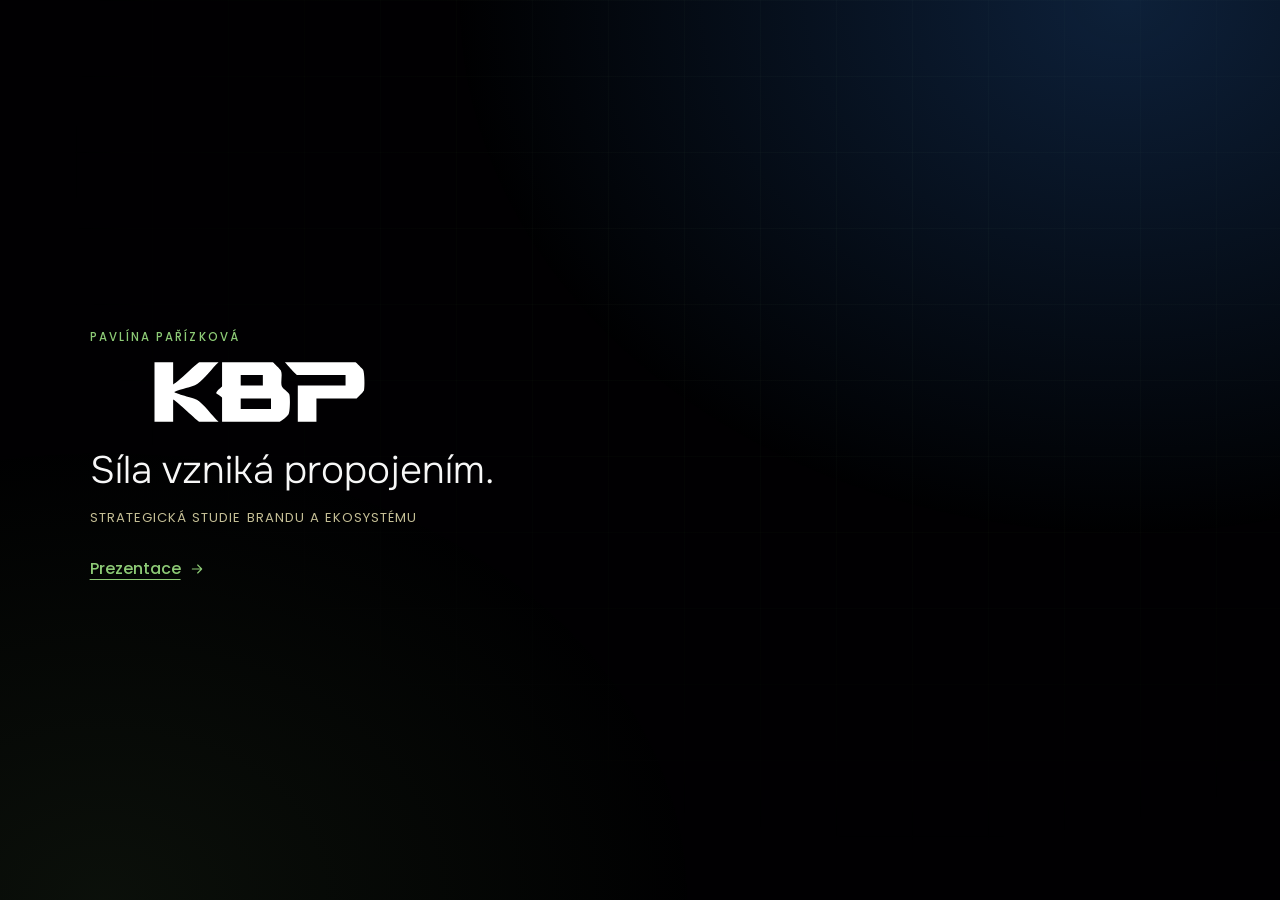
<file: kbp-prezentace/index.html>
<!DOCTYPE html>
<html lang="cs">
<head>
  <meta charset="utf-8">
  <meta name="viewport" content="width=device-width, initial-scale=1">
  <title>KBP</title>
  <link rel="preconnect" href="https://fonts.googleapis.com">
  <link rel="preconnect" href="https://fonts.gstatic.com" crossorigin>
  <link href="https://fonts.googleapis.com/css2?family=Onest:wght@300;400;500;600&family=Poppins:wght@400;500;600&display=swap" rel="stylesheet">
  <link rel="stylesheet" href="styles.css">
</head>
<body>
  <div id="app"></div>
  <script src="texty.js"></script>
  <script src="app.js"></script>
</body>
</html>
</file>
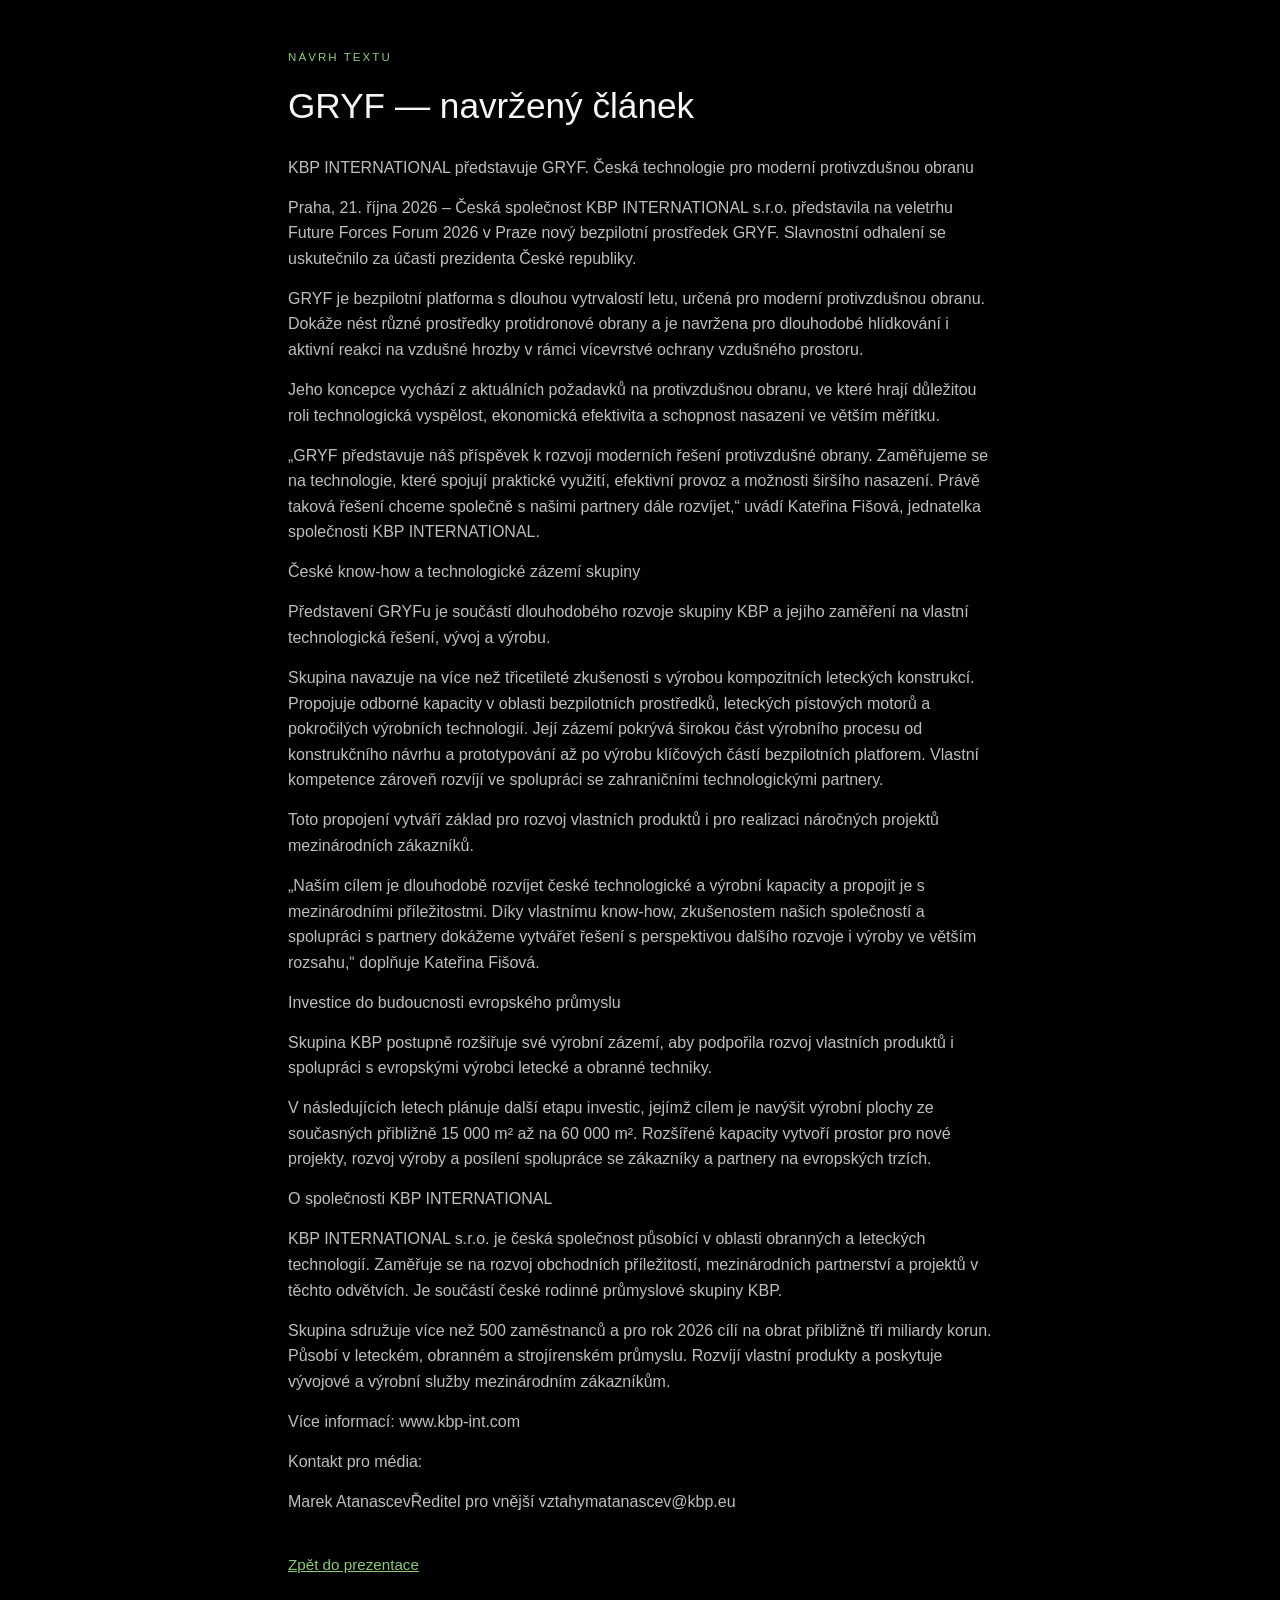
<file: kbp-prezentace/clanky/gryf.html>
<!DOCTYPE html>
<html lang="cs">
<head>
  <meta charset="utf-8">
  <meta name="viewport" content="width=device-width, initial-scale=1">
  <title>GRYF — navržený článek</title>
  <style>
    body { margin: 0; background: #010002; color: #f7f7f7; font-family: Poppins, Segoe UI, sans-serif; line-height: 1.6; padding: clamp(1.5rem, 4vw, 3rem); }
    .wrap { max-width: 44rem; margin: 0 auto; }
    .kicker { color: #8dca76; font-size: 0.72rem; letter-spacing: 0.18em; text-transform: uppercase; margin: 0 0 0.75rem; }
    h1 { font-family: Onest, Segoe UI, sans-serif; font-weight: 300; font-size: clamp(1.6rem, 3vw, 2.2rem); margin: 0 0 1.25rem; }
    p { margin: 0 0 0.9rem; color: #bebebe; font-size: 1rem; }
    .back { display: inline-block; margin-top: 1.5rem; color: #8dca76; font-size: 0.95rem; }
  </style>
</head>
<body>
  <div class="wrap">
    <p class="kicker">Návrh textu</p>
    <h1>GRYF — navržený článek</h1>
    <p>KBP INTERNATIONAL představuje GRYF. Česká technologie pro moderní protivzdušnou obranu</p><p>Praha, 21. října 2026 – Česká společnost KBP INTERNATIONAL s.r.o. představila na veletrhu Future Forces Forum 2026 v Praze nový bezpilotní prostředek GRYF. Slavnostní odhalení se uskutečnilo za účasti prezidenta České republiky.</p><p>GRYF je bezpilotní platforma s dlouhou vytrvalostí letu, určená pro moderní protivzdušnou obranu. Dokáže nést různé prostředky protidronové obrany a je navržena pro dlouhodobé hlídkování i aktivní reakci na vzdušné hrozby v rámci vícevrstvé ochrany vzdušného prostoru.</p><p>Jeho koncepce vychází z aktuálních požadavků na protivzdušnou obranu, ve které hrají důležitou roli technologická vyspělost, ekonomická efektivita a schopnost nasazení ve větším měřítku.</p><p>„GRYF představuje náš příspěvek k rozvoji moderních řešení protivzdušné obrany. Zaměřujeme se na technologie, které spojují praktické využití, efektivní provoz a možnosti širšího nasazení. Právě taková řešení chceme společně s našimi partnery dále rozvíjet,“ uvádí Kateřina Fišová, jednatelka společnosti KBP INTERNATIONAL.</p><p>České know-how a technologické zázemí skupiny</p><p>Představení GRYFu je součástí dlouhodobého rozvoje skupiny KBP a jejího zaměření na vlastní technologická řešení, vývoj a výrobu.</p><p>Skupina navazuje na více než třicetileté zkušenosti s výrobou kompozitních leteckých konstrukcí. Propojuje odborné kapacity v oblasti bezpilotních prostředků, leteckých pístových motorů a pokročilých výrobních technologií. Její zázemí pokrývá širokou část výrobního procesu od konstrukčního návrhu a prototypování až po výrobu klíčových částí bezpilotních platforem. Vlastní kompetence zároveň rozvíjí ve spolupráci se zahraničními technologickými partnery.</p><p>Toto propojení vytváří základ pro rozvoj vlastních produktů i pro realizaci náročných projektů mezinárodních zákazníků.</p><p>„Naším cílem je dlouhodobě rozvíjet české technologické a výrobní kapacity a propojit je s mezinárodními příležitostmi. Díky vlastnímu know-how, zkušenostem našich společností a spolupráci s partnery dokážeme vytvářet řešení s perspektivou dalšího rozvoje i výroby ve větším rozsahu,“ doplňuje Kateřina Fišová.</p><p>Investice do budoucnosti evropského průmyslu</p><p>Skupina KBP postupně rozšiřuje své výrobní zázemí, aby podpořila rozvoj vlastních produktů i spolupráci s evropskými výrobci letecké a obranné techniky.</p><p>V následujících letech plánuje další etapu investic, jejímž cílem je navýšit výrobní plochy ze současných přibližně 15 000 m² až na 60 000 m². Rozšířené kapacity vytvoří prostor pro nové projekty, rozvoj výroby a posílení spolupráce se zákazníky a partnery na evropských trzích.</p><p>O společnosti KBP INTERNATIONAL</p><p>KBP INTERNATIONAL s.r.o. je česká společnost působící v oblasti obranných a leteckých technologií. Zaměřuje se na rozvoj obchodních příležitostí, mezinárodních partnerství a projektů v těchto odvětvích. Je součástí české rodinné průmyslové skupiny KBP.</p><p>Skupina sdružuje více než 500 zaměstnanců a pro rok 2026 cílí na obrat přibližně tři miliardy korun. Působí v leteckém, obranném a strojírenském průmyslu. Rozvíjí vlastní produkty a poskytuje vývojové a výrobní služby mezinárodním zákazníkům.</p><p>Více informací: www.kbp-int.com</p><p>Kontakt pro média:</p><p>Marek AtanascevŘeditel pro vnější vztahymatanascev@kbp.eu</p>
    <a class="back" href="../index.html#12">Zpět do prezentace</a>
  </div>
</body>
</html>
</file>
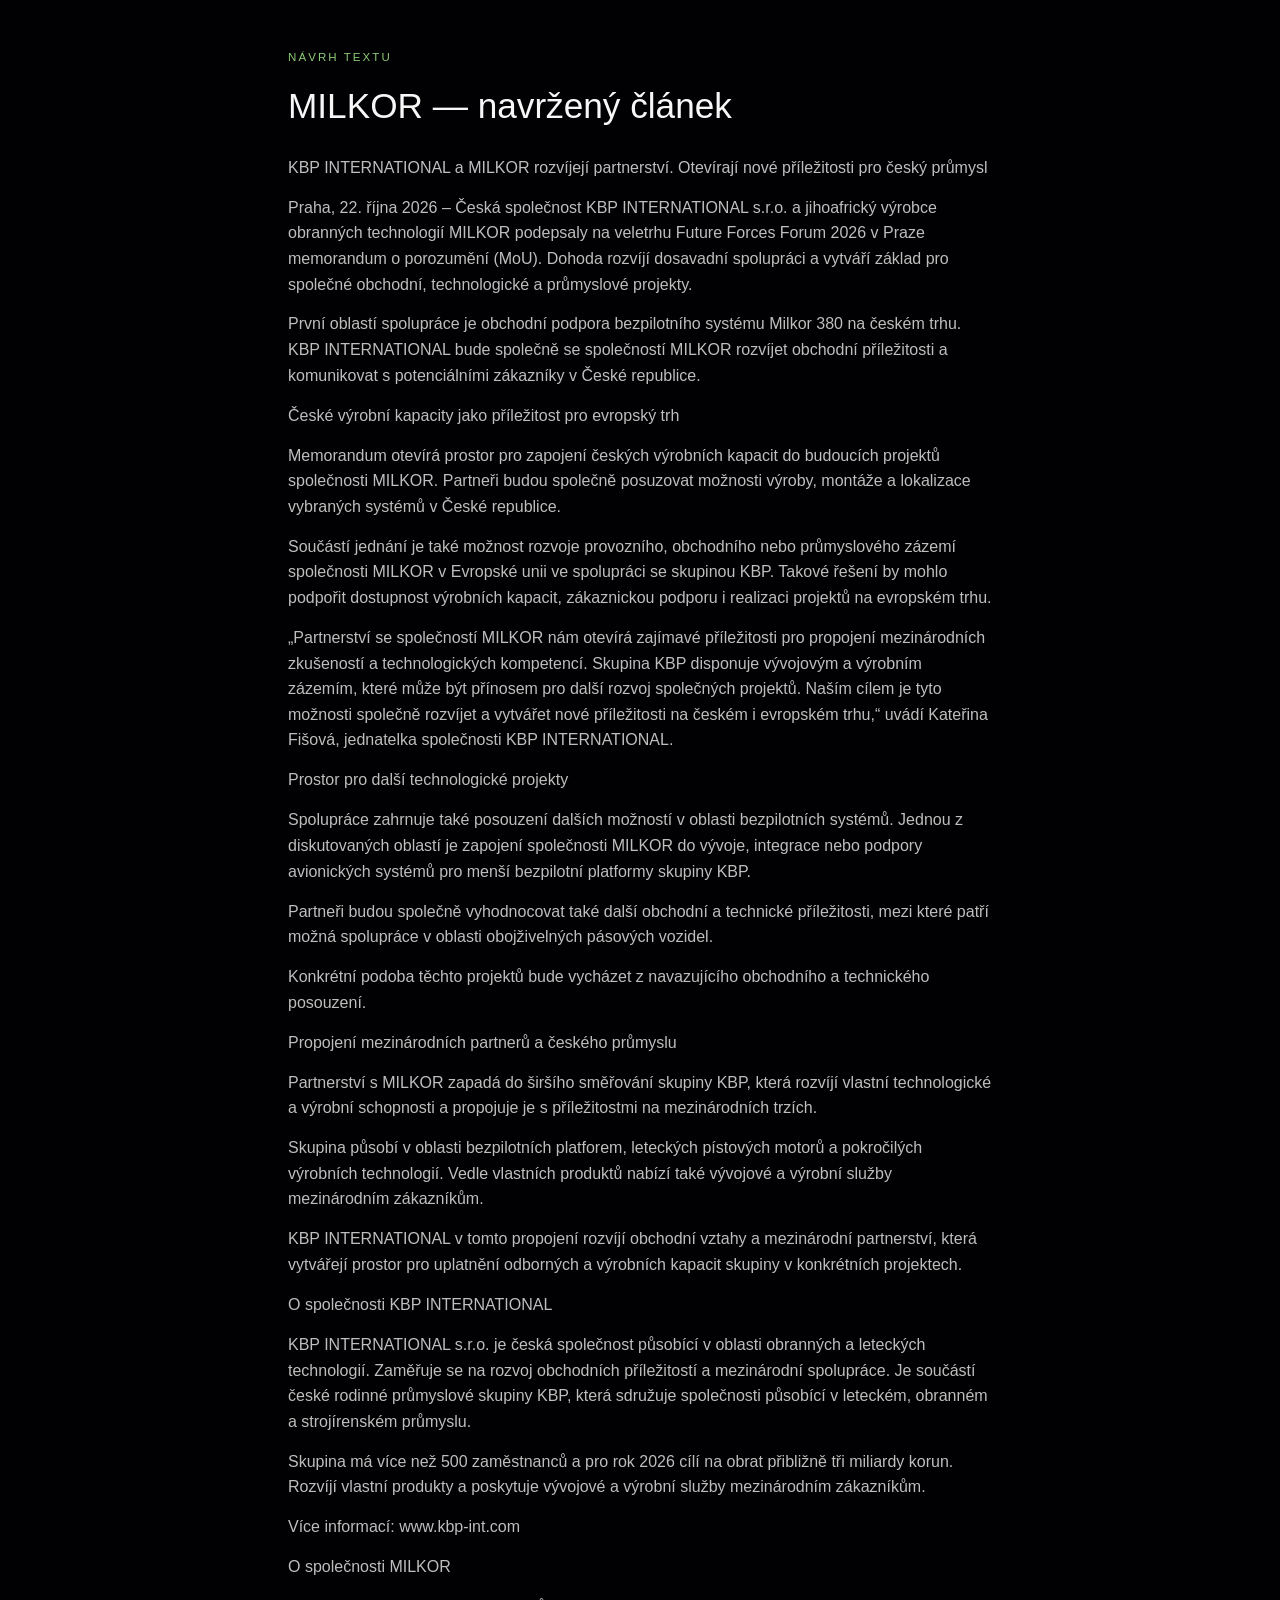
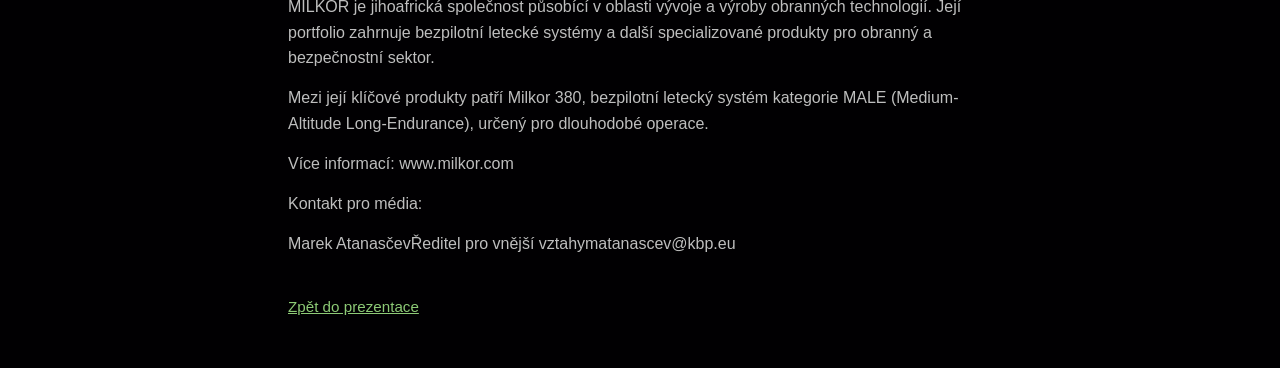
<file: kbp-prezentace/clanky/milkor.html>
<!DOCTYPE html>
<html lang="cs">
<head>
  <meta charset="utf-8">
  <meta name="viewport" content="width=device-width, initial-scale=1">
  <title>MILKOR — navržený článek</title>
  <style>
    body { margin: 0; background: #010002; color: #f7f7f7; font-family: Poppins, Segoe UI, sans-serif; line-height: 1.6; padding: clamp(1.5rem, 4vw, 3rem); }
    .wrap { max-width: 44rem; margin: 0 auto; }
    .kicker { color: #8dca76; font-size: 0.72rem; letter-spacing: 0.18em; text-transform: uppercase; margin: 0 0 0.75rem; }
    h1 { font-family: Onest, Segoe UI, sans-serif; font-weight: 300; font-size: clamp(1.6rem, 3vw, 2.2rem); margin: 0 0 1.25rem; }
    p { margin: 0 0 0.9rem; color: #bebebe; font-size: 1rem; }
    .back { display: inline-block; margin-top: 1.5rem; color: #8dca76; font-size: 0.95rem; }
  </style>
</head>
<body>
  <div class="wrap">
    <p class="kicker">Návrh textu</p>
    <h1>MILKOR — navržený článek</h1>
    <p>KBP INTERNATIONAL a MILKOR rozvíjejí partnerství. Otevírají nové příležitosti pro český průmysl</p><p>Praha, 22. října 2026 – Česká společnost KBP INTERNATIONAL s.r.o. a jihoafrický výrobce obranných technologií MILKOR podepsaly na veletrhu Future Forces Forum 2026 v Praze memorandum o porozumění (MoU). Dohoda rozvíjí dosavadní spolupráci a vytváří základ pro společné obchodní, technologické a průmyslové projekty.</p><p>První oblastí spolupráce je obchodní podpora bezpilotního systému Milkor 380 na českém trhu. KBP INTERNATIONAL bude společně se společností MILKOR rozvíjet obchodní příležitosti a komunikovat s potenciálními zákazníky v České republice.</p><p>České výrobní kapacity jako příležitost pro evropský trh</p><p>Memorandum otevírá prostor pro zapojení českých výrobních kapacit do budoucích projektů společnosti MILKOR. Partneři budou společně posuzovat možnosti výroby, montáže a lokalizace vybraných systémů v České republice.</p><p>Součástí jednání je také možnost rozvoje provozního, obchodního nebo průmyslového zázemí společnosti MILKOR v Evropské unii ve spolupráci se skupinou KBP. Takové řešení by mohlo podpořit dostupnost výrobních kapacit, zákaznickou podporu i realizaci projektů na evropském trhu.</p><p>„Partnerství se společností MILKOR nám otevírá zajímavé příležitosti pro propojení mezinárodních zkušeností a technologických kompetencí. Skupina KBP disponuje vývojovým a výrobním zázemím, které může být přínosem pro další rozvoj společných projektů. Naším cílem je tyto možnosti společně rozvíjet a vytvářet nové příležitosti na českém i evropském trhu,“ uvádí Kateřina Fišová, jednatelka společnosti KBP INTERNATIONAL.</p><p>Prostor pro další technologické projekty</p><p>Spolupráce zahrnuje také posouzení dalších možností v oblasti bezpilotních systémů. Jednou z diskutovaných oblastí je zapojení společnosti MILKOR do vývoje, integrace nebo podpory avionických systémů pro menší bezpilotní platformy skupiny KBP.</p><p>Partneři budou společně vyhodnocovat také další obchodní a technické příležitosti, mezi které patří možná spolupráce v oblasti obojživelných pásových vozidel.</p><p>Konkrétní podoba těchto projektů bude vycházet z navazujícího obchodního a technického posouzení.</p><p>Propojení mezinárodních partnerů a českého průmyslu</p><p>Partnerství s MILKOR zapadá do širšího směřování skupiny KBP, která rozvíjí vlastní technologické a výrobní schopnosti a propojuje je s příležitostmi na mezinárodních trzích.</p><p>Skupina působí v oblasti bezpilotních platforem, leteckých pístových motorů a pokročilých výrobních technologií. Vedle vlastních produktů nabízí také vývojové a výrobní služby mezinárodním zákazníkům.</p><p>KBP INTERNATIONAL v tomto propojení rozvíjí obchodní vztahy a mezinárodní partnerství, která vytvářejí prostor pro uplatnění odborných a výrobních kapacit skupiny v konkrétních projektech.</p><p>O společnosti KBP INTERNATIONAL</p><p>KBP INTERNATIONAL s.r.o. je česká společnost působící v oblasti obranných a leteckých technologií. Zaměřuje se na rozvoj obchodních příležitostí a mezinárodní spolupráce. Je součástí české rodinné průmyslové skupiny KBP, která sdružuje společnosti působící v leteckém, obranném a strojírenském průmyslu.</p><p>Skupina má více než 500 zaměstnanců a pro rok 2026 cílí na obrat přibližně tři miliardy korun. Rozvíjí vlastní produkty a poskytuje vývojové a výrobní služby mezinárodním zákazníkům.</p><p>Více informací: www.kbp-int.com</p><p>O společnosti MILKOR</p><p>MILKOR je jihoafrická společnost působící v oblasti vývoje a výroby obranných technologií. Její portfolio zahrnuje bezpilotní letecké systémy a další specializované produkty pro obranný a bezpečnostní sektor.</p><p>Mezi její klíčové produkty patří Milkor 380, bezpilotní letecký systém kategorie MALE (Medium-Altitude Long-Endurance), určený pro dlouhodobé operace.</p><p>Více informací: www.milkor.com</p><p>Kontakt pro média:</p><p>Marek AtanasčevŘeditel pro vnější vztahymatanascev@kbp.eu</p>
    <a class="back" href="../index.html#12">Zpět do prezentace</a>
  </div>
</body>
</html>
</file>
<file: kbp-prezentace/styles.css>
:root {
  --field: #010002;
  --well: #0e140e;
  --green: #8dca76;
  --green-soft: rgba(141, 202, 118, 0.16);
  --gray: #bebebe;
  --navy: #183b68;
  --sand: #c4be95;
  --white: #f7f7f7;
  --line: rgba(196, 190, 149, 0.28);
  --shadow: 0 22px 50px rgba(0, 0, 0, 0.38);
  --font-display: "Onest", sans-serif;
  --font-text: "Poppins", sans-serif;
  --top: 68px;
  --bottom: 58px;
  --ease: cubic-bezier(0.22, 1, 0.36, 1);
  color-scheme: dark;
}

* { box-sizing: border-box; }

html, body {
  margin: 0;
  height: 100%;
  overflow: hidden;
  background: var(--field);
  color: var(--white);
  font-family: var(--font-text);
  font-weight: 400;
  font-size: 16px;
  line-height: 1.5;
}

body::before,
body::after {
  content: "";
  position: fixed;
  inset: 0;
  pointer-events: none;
}

body::before {
  background-image:
    linear-gradient(rgba(141, 202, 118, 0.045) 1px, transparent 1px),
    linear-gradient(90deg, rgba(141, 202, 118, 0.045) 1px, transparent 1px);
  background-size: 76px 76px;
  mask-image: radial-gradient(ellipse at 72% 18%, #000 0%, transparent 68%);
}

body::after {
  background:
    radial-gradient(ellipse at 88% 0%, rgba(24, 59, 104, 0.55), transparent 42%),
    radial-gradient(ellipse at 8% 100%, rgba(141, 202, 118, 0.08), transparent 36%);
}

button { font: inherit; color: inherit; }
h1, h2, h3, p { margin: 0; }
:focus-visible {
  outline: 2px solid var(--green);
  outline-offset: 3px;
}

.kicker {
  margin: 0 0 0.65rem;
  color: var(--green);
  font-family: var(--font-text);
  font-size: 0.72rem;
  font-weight: 500;
  letter-spacing: 0.18em;
  text-transform: uppercase;
}

.splash, .deck { position: fixed; inset: 0; }

.splash {
  z-index: 40;
  display: flex;
  align-items: center;
  padding: var(--top) clamp(4.4rem, 7vw, 6.4rem) var(--bottom);
  transition: opacity 420ms var(--ease), visibility 420ms;
}

.splash.is-gone {
  opacity: 0;
  visibility: hidden;
  pointer-events: none;
}

.splash-copy { max-width: 40rem; position: relative; z-index: 1; }

.splash-logo {
  width: min(70vw, 340px);
  height: auto;
  display: block;
  object-fit: contain;
  object-position: left center;
}

.splash-lead {
  margin-top: 1.25rem;
  max-width: 40rem;
  color: var(--white);
  font-family: var(--font-display);
  font-weight: 300;
  font-size: clamp(1.6rem, 3vw, 2.4rem);
  line-height: 1.25;
}

.splash-study {
  margin-top: 0.85rem;
  color: var(--sand);
  font-size: 0.82rem;
  letter-spacing: 0.08em;
  text-transform: uppercase;
}

.enter {
  appearance: none;
  margin-top: 1.8rem;
  padding: 0;
  border: 0;
  background: none;
  color: var(--green);
  cursor: pointer;
  display: inline-flex;
  align-items: center;
  gap: 0.5rem;
  font-weight: 500;
  font-size: 1rem;
  text-decoration: underline;
  text-underline-offset: 0.32em;
  text-decoration-thickness: 1px;
}

.enter svg { width: 16px; height: 16px; }
.enter:hover { text-shadow: 0 0 18px rgba(141, 202, 118, 0.55); }

.deck {
  z-index: 10;
  opacity: 0;
  visibility: hidden;
  transition: opacity 400ms var(--ease);
}

.deck.is-open { opacity: 1; visibility: visible; }

.bar {
  position: fixed;
  left: 0;
  right: 0;
  z-index: 30;
  display: flex;
  align-items: center;
  background: rgba(24, 59, 104, 0.46);
  border-color: rgba(196, 190, 149, 0.22);
  backdrop-filter: blur(18px) saturate(1.25);
}

.topbar {
  top: 0;
  height: var(--top);
  justify-content: space-between;
  padding: 0 clamp(1rem, 3vw, 2.2rem);
  border-bottom: 1px solid rgba(196, 190, 149, 0.22);
  box-shadow: 0 14px 36px rgba(0, 0, 0, 0.32);
}

.brand {
  display: flex;
  align-items: center;
  gap: 0.9rem;
  min-width: 0;
}

.brand-logo {
  height: 26px;
  width: auto;
  display: block;
  flex: 0 0 auto;
  object-fit: contain;
}

.brand strong {
  font-family: var(--font-display);
  font-weight: 600;
  font-size: 1.35rem;
  letter-spacing: 0.08em;
}

.brand span {
  color: var(--gray);
  font-size: 0.78rem;
  letter-spacing: 0.04em;
  white-space: nowrap;
  overflow: hidden;
  text-overflow: ellipsis;
}

.icon-btn {
  width: 42px;
  height: 42px;
  border-radius: 50%;
  border: 1px solid rgba(141, 202, 118, 0.38);
  background: rgba(14, 20, 14, 0.55);
  color: var(--green);
  cursor: pointer;
  display: grid;
  place-items: center;
  box-shadow: 0 10px 24px rgba(0, 0, 0, 0.35), inset 0 1px 0 rgba(255, 255, 255, 0.08);
  transition: transform 280ms var(--ease), box-shadow 280ms var(--ease), border-color 280ms;
}

.icon-btn svg { width: 18px; height: 18px; }

.icon-btn:hover {
  transform: translateY(-2px);
  border-color: var(--green);
  box-shadow: 0 16px 28px rgba(0, 0, 0, 0.42), 0 0 18px rgba(141, 202, 118, 0.28);
}

.icon-btn:disabled {
  opacity: 0.28;
  cursor: default;
  transform: none;
  box-shadow: none;
}

.arrow {
  position: fixed;
  top: 50%;
  z-index: 30;
  transform: translateY(-50%);
}

.arrow.prev { left: clamp(0.6rem, 1.6vw, 1.3rem); }
.arrow.next { right: clamp(0.6rem, 1.6vw, 1.3rem); }
.arrow:hover:not(:disabled) { transform: translateY(calc(-50% - 2px)); }

.slide {
  position: absolute;
  inset: var(--top) 0 var(--bottom);
  padding: 1.1rem clamp(4.4rem, 7vw, 6.4rem);
  opacity: 0;
  transform: translateY(18px);
  pointer-events: none;
  transition: opacity 400ms var(--ease), transform 400ms var(--ease);
}

.slide.is-on {
  opacity: 1;
  transform: none;
  pointer-events: auto;
}

.slide-inner {
  height: 100%;
  max-width: 1180px;
  margin: 0 auto;
  display: flex;
  flex-direction: column;
  justify-content: center;
  gap: clamp(0.85rem, 2vh, 1.5rem);
  overflow: auto;
}

.slide-title {
  font-family: var(--font-display);
  font-weight: 300;
  font-size: clamp(2rem, 4.2vw, 3.5rem);
  line-height: 1.18;
  letter-spacing: -0.02em;
  max-width: 22em;
  text-wrap: pretty;
  hyphens: manual;
}

.slide-lead {
  max-width: 44rem;
  color: var(--gray);
  font-size: clamp(0.95rem, 1.25vw, 1.08rem);
  line-height: 1.55;
}

.slide-lead p + p { margin-top: 0.9rem; }

.slide--titul .slide-title {
  font-size: clamp(2.15rem, 3.6vw, 3.25rem);
  max-width: none;
}

.slide--titul .slide-lead {
  max-width: 40rem;
  line-height: 1.65;
}

.slide--dekuj .slide-inner {
  align-items: center;
  text-align: center;
}

.slide--dekuj .slide-title {
  font-size: clamp(2.4rem, 4.8vw, 4rem);
  max-width: none;
}

.sign--dekuj {
  margin-top: 1.35rem;
  color: var(--white);
  font-size: 1.08rem;
  letter-spacing: 0.02em;
}

.slide--definice .slide-title,
.slide--archetyp .slide-title,
.slide--princip .slide-title,
.slide--role .slide-title,
.slide--ctyri .slide-title,
.slide--nastup .slide-title,
.slide--claim .slide-title,
.slide--tabulka .slide-title {
  max-width: 22em;
  font-size: clamp(1.7rem, 3vw, 2.55rem);
}

.slide--claim .slide-inner { gap: 0.75rem; }
.slide--claim .dna-row { padding: 0.35rem 0; }

.slide--citace .slide-title,
.slide--otazka .slide-title {
  max-width: 22em;
  font-size: clamp(1.85rem, 3.1vw, 2.65rem);
}

.slide--tabulka .slide-inner {
  justify-content: flex-start;
  gap: 0;
  overflow-x: clip;
}

.slide--tabulka .slide-inner::before,
.slide--tabulka .slide-inner::after {
  content: "";
  flex: 1 0 0px;
  min-height: 0;
}

.slide--tabulka .slide-head { margin-bottom: clamp(0.45rem, 1vh, 0.75rem); }
.slide--tabulka .slide-lead { max-width: none; margin-bottom: 0; }
.slide--tabulka .zaver {
  margin-top: clamp(0.4rem, 0.9vh, 0.65rem);
  font-size: 0.92rem;
}

.sign {
  color: var(--sand);
  font-size: 0.95rem;
  letter-spacing: 0.04em;
}

.zaver {
  max-width: 52rem;
  color: var(--white);
  font-size: 1.02rem;
  line-height: 1.5;
}

.note {
  color: var(--sand);
  font-size: 0.8rem;
  letter-spacing: 0.01em;
}

.cards, .grid-2, .grid-3, .grid-4, .role-grid, .split, .model, .dum, .cesta, .princip, .nastup {
  min-height: 0;
}

.card, .node, .web-card, .chip {
  border-radius: 16px;
}

.card, .web-card, .chip {
  background: linear-gradient(180deg, rgba(24, 59, 104, 0.26), rgba(14, 20, 14, 0.5));
  border: 1px solid rgba(196, 190, 149, 0.16);
  box-shadow: 0 4px 12px rgba(0, 0, 0, 0.12);
}

.node {
  background: linear-gradient(180deg, rgba(24, 59, 104, 0.42), rgba(14, 20, 14, 0.92));
  border: 1px solid rgba(141, 202, 118, 0.2);
  box-shadow: var(--shadow), inset 0 1px 0 rgba(255, 255, 255, 0.05);
}

.card {
  padding: 0.95rem 1.05rem 1.05rem;
  transition: transform 300ms var(--ease), box-shadow 300ms var(--ease), border-color 300ms;
}

.card:hover {
  transform: translateY(-3px);
  border-color: rgba(141, 202, 118, 0.36);
  box-shadow: 0 8px 18px rgba(0, 0, 0, 0.18);
}

.card-title, .node-title {
  font-family: var(--font-display);
  font-weight: 500;
  font-size: clamp(1.02rem, 1.5vw, 1.28rem);
  line-height: 1.22;
  letter-spacing: -0.02em;
}

.card .kicker, .node .kicker { margin-bottom: 0.35rem; }

.card-text, .node-text {
  margin-top: 0.35rem;
  color: var(--gray);
  font-size: 0.9rem;
  line-height: 1.45;
}

.grid-2, .split, .princip, .nastup {
  display: grid;
  grid-template-columns: 1.05fr 0.95fr;
  gap: clamp(1.15rem, 2.2vw, 1.85rem);
  align-items: center;
}

.grid-2 { align-items: stretch; }
.grid-3 { display: grid; grid-template-columns: repeat(3, minmax(0, 1fr)); gap: 1.25rem; }
.grid-4 { display: grid; grid-template-columns: repeat(2, minmax(0, 1fr)); gap: 1.25rem; }

.steps-path {
  grid-template-columns: repeat(4, minmax(0, 1fr));
  gap: 1.6rem;
}

.steps-path .card { position: relative; }

.steps-path .card:not(:last-child)::after {
  content: "→";
  position: absolute;
  right: -1.15rem;
  top: 50%;
  transform: translateY(-50%);
  color: var(--green);
  font-size: 1.05rem;
  line-height: 1;
  pointer-events: none;
}

.role-grid {
  display: grid;
  grid-template-columns: repeat(6, minmax(0, 1fr));
  gap: 1.1rem;
}

.role-grid .card:nth-child(-n + 3) { grid-column: span 2; }
.role-grid .card:nth-child(n + 4) { grid-column: span 3; }
.role-grid .card-text { font-size: 0.82rem; }

.stack { display: grid; gap: 1.25rem; }

.chips { display: flex; flex-wrap: wrap; gap: 0.7rem; }

.chip {
  border-radius: 999px;
  padding: 0.38rem 0.8rem;
  color: var(--sand);
  font-size: 0.8rem;
  letter-spacing: 0.03em;
  box-shadow: 0 4px 12px rgba(0, 0, 0, 0.16);
}

.model, .dum { display: grid; justify-items: center; gap: 0.7rem; }

.node {
  width: min(100%, 320px);
  padding: 0.75rem 0.95rem;
  text-align: left;
}

.model-row, .rooms {
  width: 100%;
  display: grid;
  gap: 0.7rem;
  position: relative;
}

.model-row { grid-template-columns: repeat(3, minmax(0, 1fr)); }
.rooms { grid-template-columns: repeat(4, minmax(0, 1fr)); }

.model-row .node, .rooms .node, .flow .node, .group { width: 100%; }

.model-row::before, .rooms::before {
  content: "";
  position: absolute;
  top: -0.42rem;
  left: 8%;
  right: 8%;
  height: 1px;
  background: linear-gradient(90deg, transparent, rgba(141, 202, 118, 0.7), transparent);
  box-shadow: 0 0 12px rgba(141, 202, 118, 0.45);
}

.stem {
  width: 1px;
  height: 0.85rem;
  background: rgba(141, 202, 118, 0.65);
  box-shadow: 0 0 10px rgba(141, 202, 118, 0.4);
}

.foundation { width: 100%; border-top: 2px solid var(--sand); }

.flow {
  display: flex;
  align-items: stretch;
  gap: 0.45rem;
}

.flow .arrow-mark {
  align-self: center;
  color: var(--green);
  flex: 0 0 auto;
}

.group {
  display: flex;
  gap: 0.35rem;
  padding: 0.45rem;
  border-radius: 16px;
  border: 1px solid rgba(141, 202, 118, 0.22);
  background: rgba(14, 20, 14, 0.72);
  box-shadow: var(--shadow);
}

.slide--cesta .slide-title {
  font-size: clamp(1.7rem, 3vw, 2.6rem);
  max-width: 22em;
}

.slide--cesta .slide-inner { gap: 0.65rem; }
.slide--cesta .card { padding: 0.7rem 0.85rem; }
.slide--cesta .group { align-self: stretch; }
.slide--cesta .group .node {
  flex: 1;
  height: auto;
  display: flex;
  flex-direction: column;
  justify-content: center;
}

.group .node { padding: 0.45rem 0.6rem; box-shadow: none; }

.cesta { display: grid; gap: 0.75rem; }
.projects { display: grid; grid-template-columns: 1fr 1fr; gap: 0.7rem; }

.overit { padding: 0.8rem 1rem; }
.overit .card-text { margin-top: 0.25rem; }

.dna { display: grid; }

.dna-row {
  display: grid;
  grid-template-columns: auto 1fr;
  gap: 0.85rem;
  align-items: start;
  padding: 0.48rem 0;
  border-bottom: 1px solid rgba(196, 190, 149, 0.22);
}

.dna-row .kicker { margin: 0.15rem 0 0; }

.steps { display: grid; gap: 0.65rem; }
.web-stack { display: grid; gap: 0.55rem; }

.web-card {
  padding: 0.75rem 0.9rem;
  border-radius: 14px;
}

.web-label {
  margin-bottom: 0.55rem;
  color: var(--sand);
  font-size: 0.72rem;
  letter-spacing: 0.16em;
  text-transform: uppercase;
}

.bottom {
  bottom: 0;
  height: var(--bottom);
  gap: 0;
  padding: 0 clamp(1rem, 3vw, 2.2rem);
  border-top: 1px solid rgba(196, 190, 149, 0.22);
  box-shadow: 0 -14px 36px rgba(0, 0, 0, 0.32);
}

.section-jump {
  appearance: none;
  border: 0;
  background: none;
  color: rgba(196, 190, 149, 0.72);
  text-align: left;
  cursor: pointer;
  min-width: 0;
  padding: 0 0.85rem 0 0;
}

.section-jump + .section-jump { padding-left: 0.85rem; }

.section-jump span {
  display: block;
  margin-bottom: 6px;
  font-size: 0.62rem;
  font-weight: 600;
  letter-spacing: 0.18em;
  text-transform: uppercase;
  white-space: nowrap;
}

.section-jump.is-active { color: var(--white); }

.track {
  height: 2px;
  border-radius: 2px;
  background: rgba(196, 190, 149, 0.28);
  overflow: hidden;
}

.track i {
  display: block;
  height: 100%;
  width: 0;
  border-radius: 2px;
  background: var(--green);
  box-shadow: 0 0 12px rgba(141, 202, 118, 0.75);
  transition: width 320ms var(--ease);
}

.sheet {
  width: 100%;
  border-collapse: collapse;
  table-layout: fixed;
  font-size: 0.88rem;
  line-height: 1.35;
}

.sheet th,
.sheet td {
  padding: 0.5rem 0.7rem;
  text-align: left;
  vertical-align: top;
  border-bottom: 1px solid rgba(196, 190, 149, 0.18);
  overflow-wrap: break-word;
}

.sheet thead th {
  color: var(--green);
  font-size: 0.68rem;
  font-weight: 500;
  letter-spacing: 0.12em;
  text-transform: uppercase;
  border-bottom-color: rgba(196, 190, 149, 0.35);
}

.sheet tbody th,
.sheet-key {
  color: var(--white);
  font-family: var(--font-display);
  font-weight: 500;
  font-size: 0.92rem;
  letter-spacing: 0;
  text-transform: none;
}

.sheet td { color: var(--gray); }

.sheet.has-label thead th:first-child,
.sheet.has-label tbody th { width: 15%; }

.sheet.has-label thead th:nth-child(2),
.sheet.has-label tbody td:nth-child(2) { width: 24%; }

.sheet.has-label thead th:nth-child(3),
.sheet.has-label tbody td:nth-child(3) { width: 26%; }

.sheet.has-label thead th:nth-child(4),
.sheet.has-label tbody td:nth-child(4) { width: 35%; }

.slide--tabulka .sheet th,
.slide--tabulka .sheet td { padding: 0.38rem 0.6rem; }
.slide--tabulka .sheet td { font-size: 0.86rem; }
.slide--tabulka .sheet tbody th { font-size: 0.88rem; }

.sources {
  display: grid;
  grid-template-columns: 1fr 1fr;
  gap: 0.85rem;
}

.source-card { padding: 0.75rem 0.9rem; }
.source-card .card-title { font-size: 1.05rem; }

.source-actions {
  display: flex;
  flex-wrap: wrap;
  gap: 0.55rem 0.85rem;
  margin-top: 0.35rem;
}

.source-link {
  color: var(--green);
  font-size: 0.86rem;
  font-weight: 500;
  text-decoration: underline;
  text-underline-offset: 0.25em;
}

.source-link:hover { text-shadow: 0 0 14px rgba(141, 202, 118, 0.45); }

.source-link--quiet {
  color: var(--sand);
  font-weight: 400;
  font-size: 0.8rem;
}

.tabulka-stack { gap: 0.55rem; }

.counter {
  margin-left: 1.2rem;
  flex: 0 0 auto;
  color: var(--sand);
  font-size: 0.72rem;
  font-weight: 500;
  letter-spacing: 0.14em;
}

@media (max-width: 980px) {
  .grid-2, .grid-3, .split, .princip, .nastup, .projects, .grid-4, .steps-path, .sources { grid-template-columns: 1fr; }
  .steps-path .card:not(:last-child)::after { content: none; }
  .role-grid { grid-template-columns: 1fr; }
  .role-grid .card { grid-column: auto; }
  .model-row, .rooms { grid-template-columns: 1fr 1fr; }
  .flow { flex-direction: column; }
  .brand span { display: none; }
  .slide { padding-inline: 3.6rem; }
  .sheet { font-size: 0.84rem; }
  .sheet th, .sheet td { padding: 0.4rem 0.45rem; }
}

@media (min-width: 900px) {
  .slide--titul .slide-title { white-space: nowrap; }
}

@media (max-height: 760px) {
  .slide-title { font-size: clamp(1.55rem, 3vw, 2.2rem); }
  .slide--titul .slide-title { font-size: clamp(1.8rem, 3.2vw, 2.4rem); }
  .card { padding: 0.7rem 0.8rem; }
  .card-text, .node-text { font-size: 0.8rem; }
}

@media (prefers-reduced-motion: reduce) {
  *, *::before, *::after {
    transition: none !important;
    animation: none !important;
  }
  .card:hover, .icon-btn:hover { transform: none; }
  .arrow, .arrow:hover:not(:disabled) { transform: translateY(-50%); }
  .slide { transform: none; }
}
</file>
